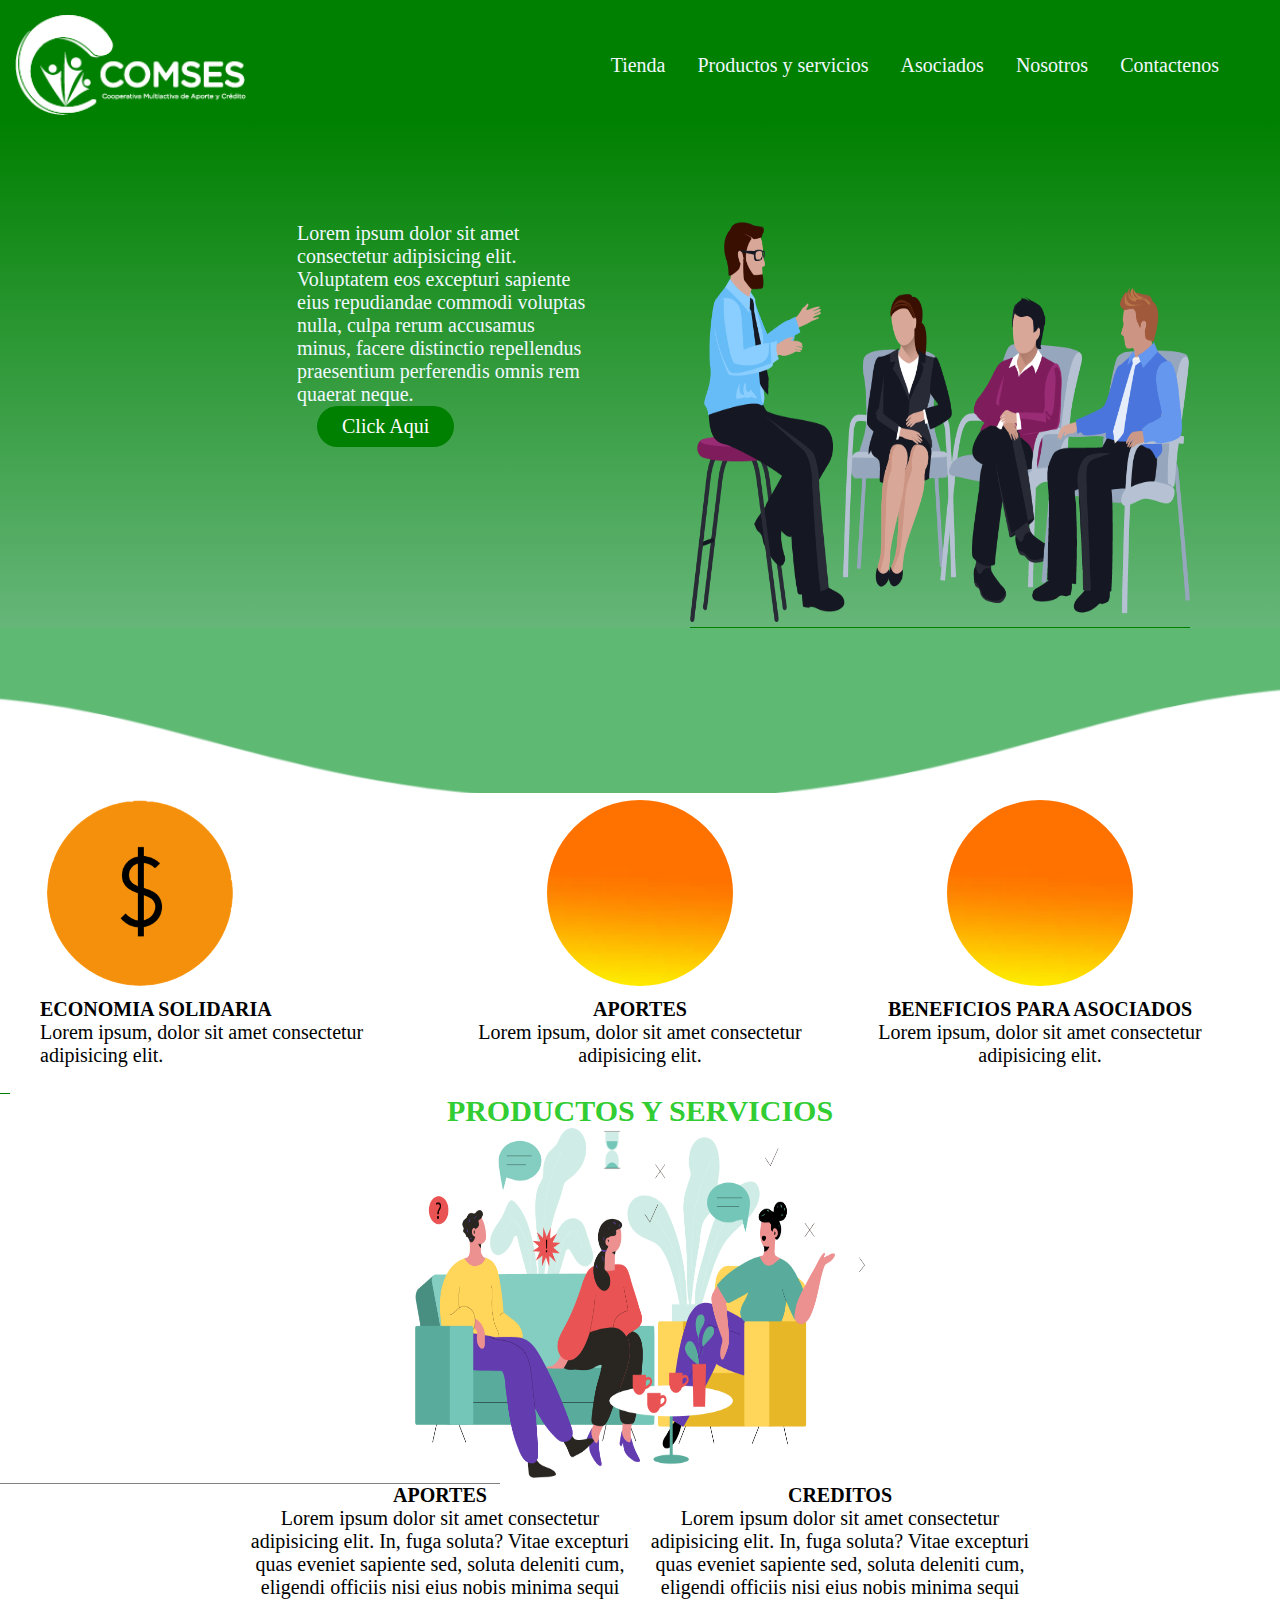
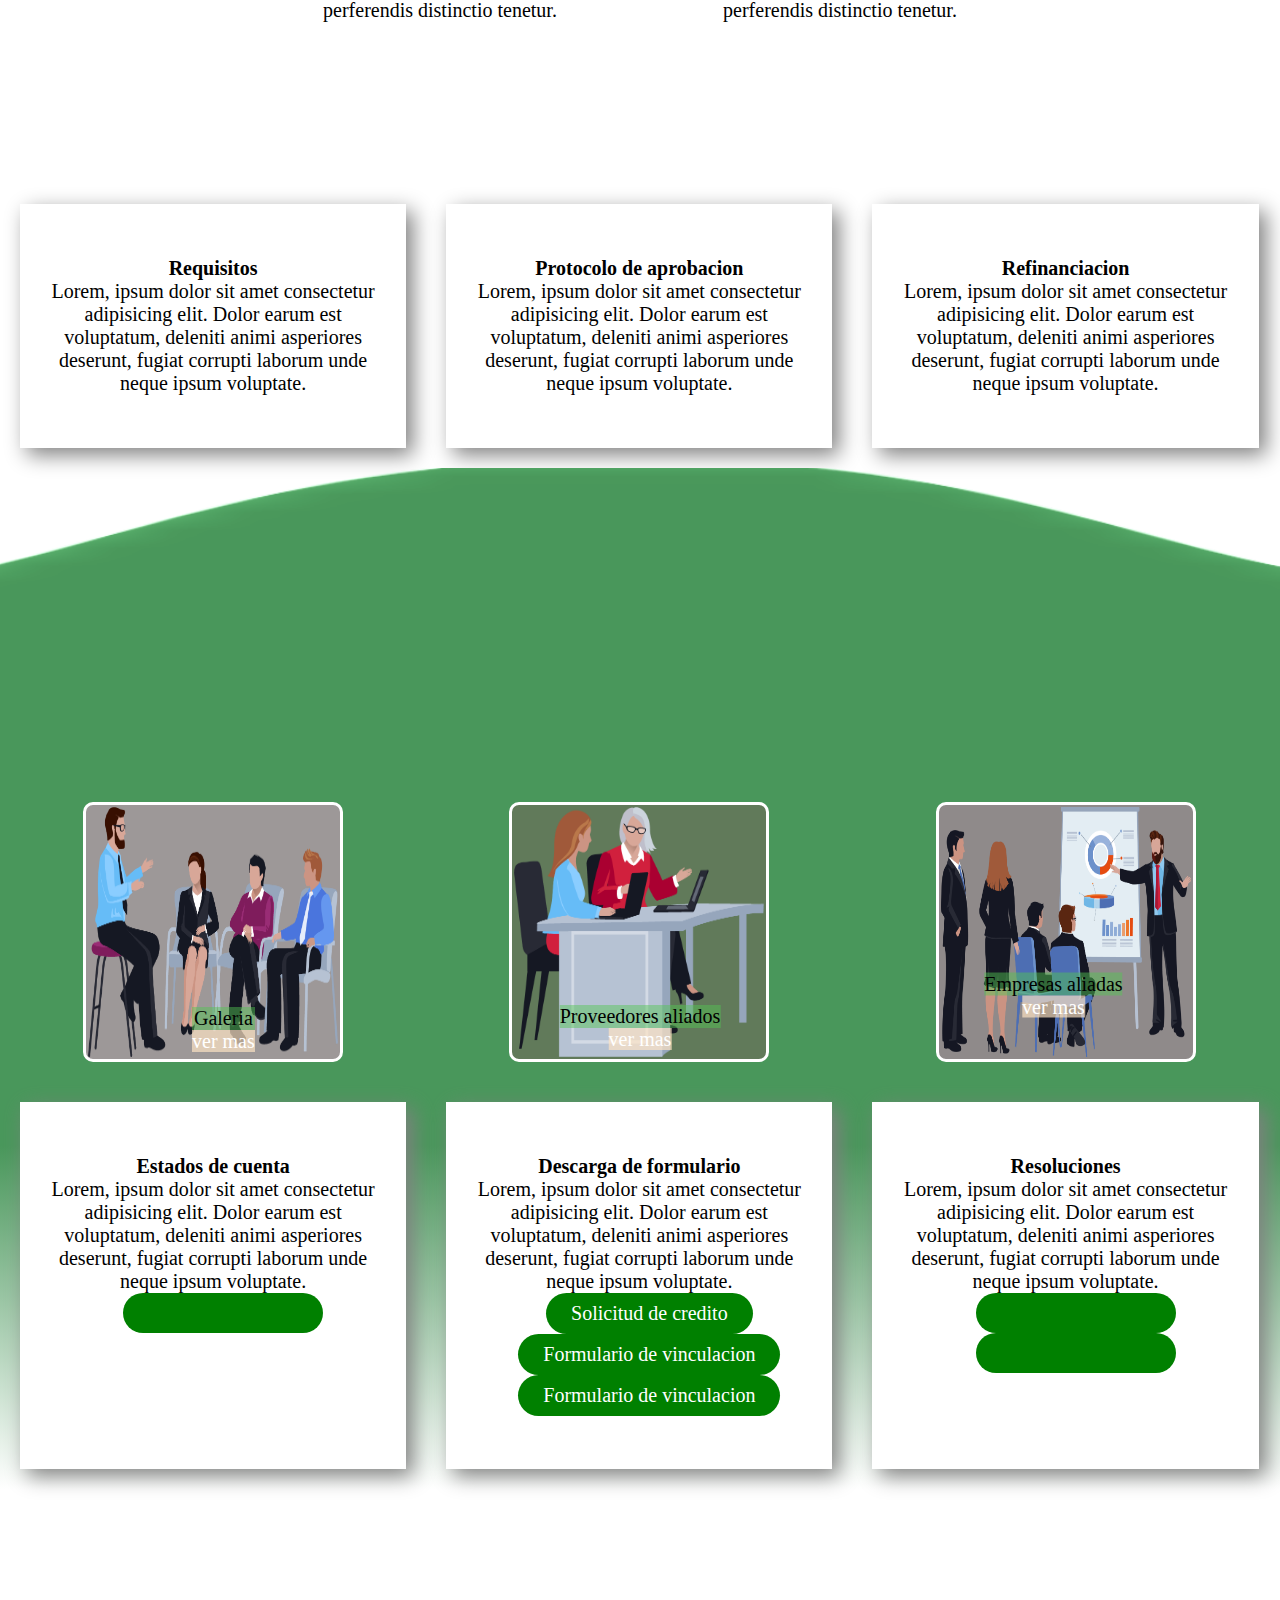
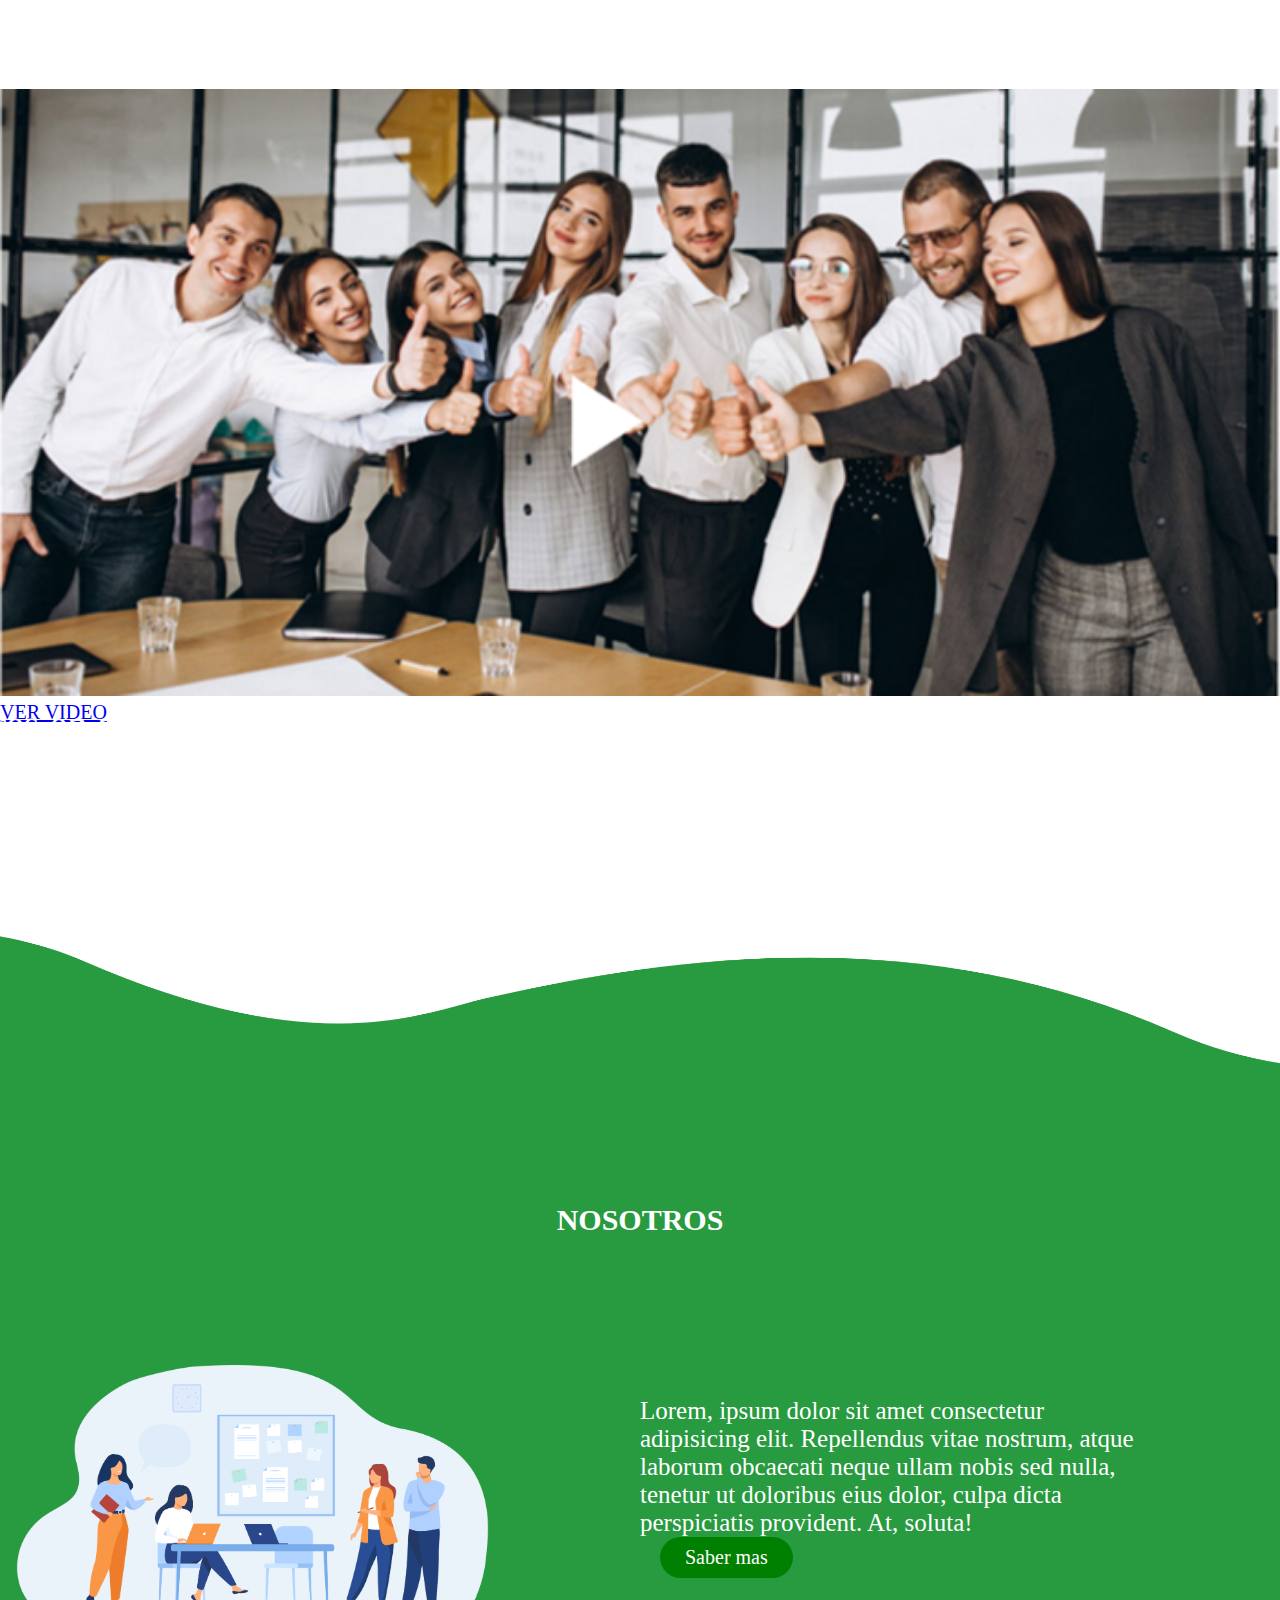
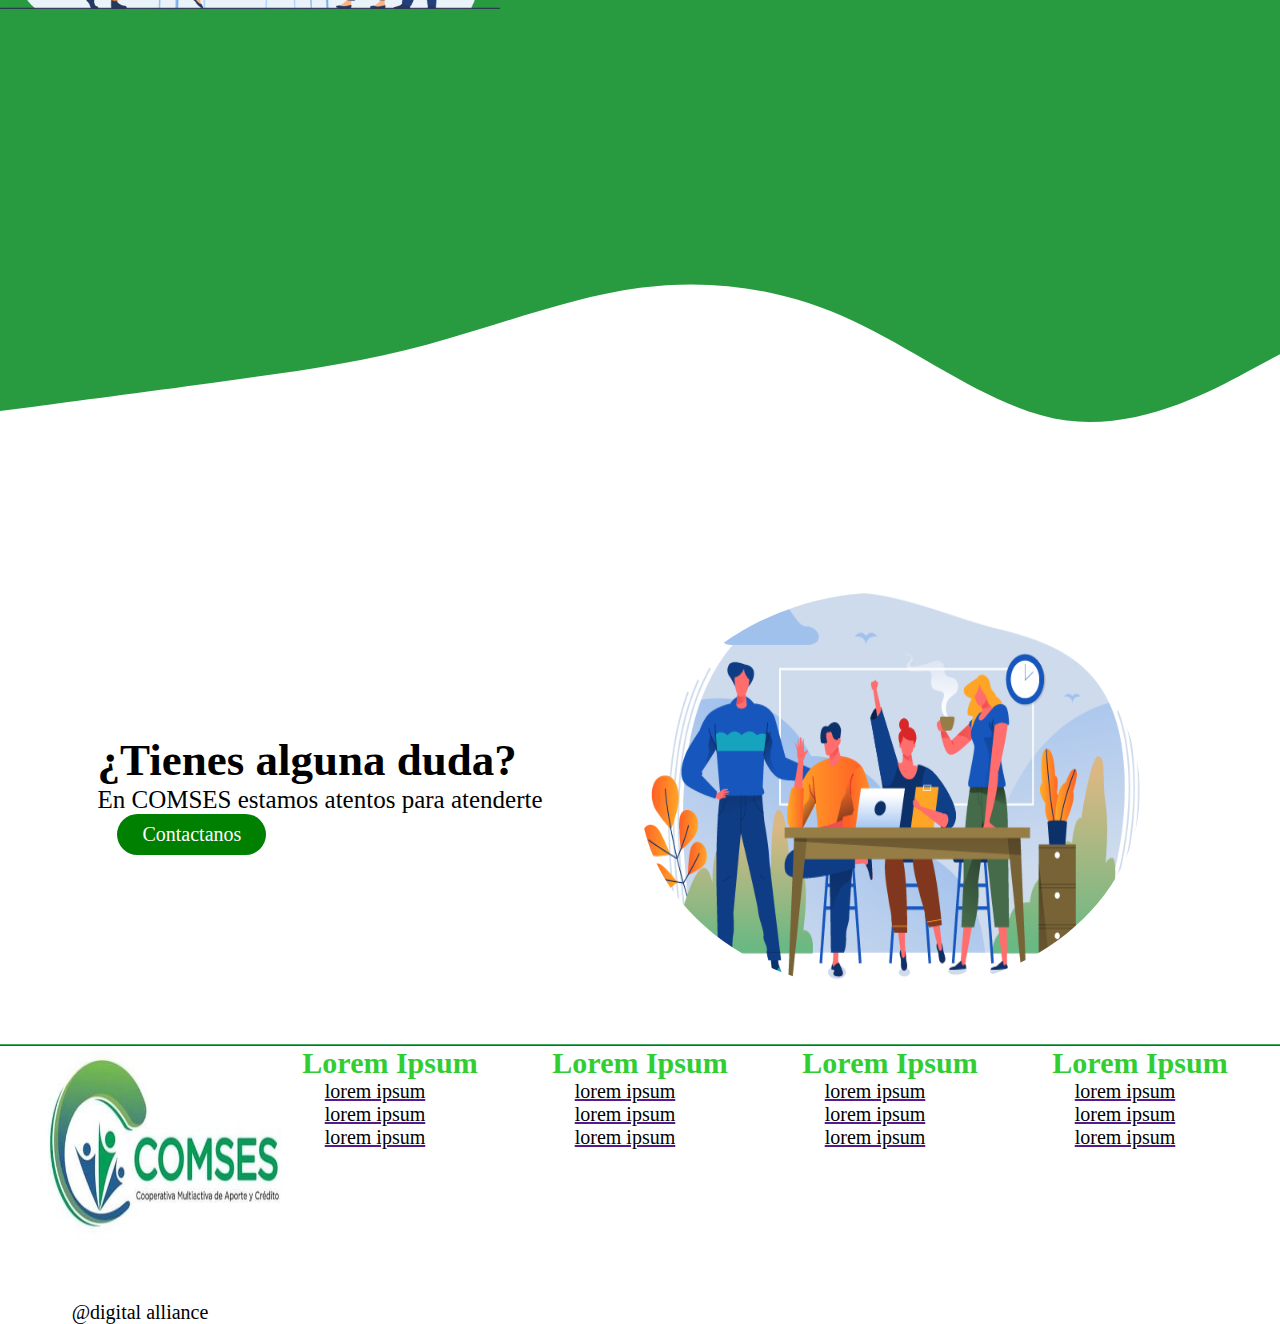
<file: index.html>
<!DOCTYPE html>
<html lang="en">
<head>
    <meta charset="UTF-8">
    <meta http-equiv="X-UA-Compatible" content="IE=edge">
    <meta name="viewport" content="width=device-width, initial-scale=1.0">
    <title>COMSES</title>
    <link rel="stylesheet" href="style.css">

</head>
<body>
    
    <header class="header">
        <div class="logo">
            <img src="LOGO MON.png" alt="" >
        </div>
        <nav>
            <ul class="items">
                <li><a href="#">Tienda</a></li>
                <li><a href="#">Productos y servicios</a></li>
                <li><a href="#">Asociados</a></li>
                <li><a href="#">Nosotros</a></li>
                <li><a href="#">Contactenos</a></li>
            </ul>
        </nav>
    </header>
    <section class="contenedor1">
        <div class="bg_color"></div>
        <div class="wave"></div>

        <div class="parrafo">
            <p>Lorem ipsum dolor sit amet consectetur adipisicing elit. Voluptatem eos excepturi sapiente eius repudiandae commodi voluptas nulla, culpa rerum accusamus minus, facere distinctio repellendus praesentium perferendis omnis rem quaerat neque.</p>
            <button >Click Aqui</button>
        </div>
        <div class="banner">
            <img src="Index comses.png" alt="" height="400px" width="500px">
            <hr width="500px">
        </div>
        
    </section>
    <div class="wave">
        <img src="wavy/wd11.png" alt="">
    </div>
    <section id="informacion">
        <div class="trContenedor">
            <div class="imaformacion1">
                <img src="signopeso.png" alt="segundafoto">
                <h3>ECONOMIA SOLIDARIA</h3>
                <p>Lorem ipsum, dolor sit amet consectetur adipisicing elit.</p>
            </div>
            <div class="imaformacion2">
                <img src="degradado.jfif" alt="segundafoto">
                <h3>APORTES</h3>
                <p>Lorem ipsum, dolor sit amet consectetur adipisicing elit.</p>
            </div>
            <div class="imaformacion3">
                <img src="degradado.jfif" alt="segundafoto">
                <h3>BENEFICIOS PARA ASOCIADOS</h3>
                <p>Lorem ipsum, dolor sit amet consectetur adipisicing elit.</p>
            </div>
        </div>
    </section>
    
    <section>
        <hr width="10px" style="color: red;">
    </section>
    <section class="parrafos">
        <div class="informacion2">
            <h1>PRODUCTOS Y SERVICIOS</h1>
            <img src="Servicios comses.png" alt="" height="400px" width="500px">
            <hr class="lineap">
        </div>
        <section id="Informaci2">
            <div class="trContene2">
                <div class="imaformaci1">
                    <h4>APORTES</h4>
                    <p>Lorem ipsum dolor sit amet consectetur adipisicing elit. In, fuga soluta? Vitae excepturi quas eveniet sapiente sed, soluta deleniti cum, eligendi officiis nisi eius nobis minima sequi perferendis distinctio tenetur.</p>
                </div>
                <div class="imaformaci2">
                    <h4>CREDITOS</h4>
                    <p>Lorem ipsum dolor sit amet consectetur adipisicing elit. In, fuga soluta? Vitae excepturi quas eveniet sapiente sed, soluta deleniti cum, eligendi officiis nisi eius nobis minima sequi perferendis distinctio tenetur.</p>
                </div>
            </div>
        </section>
    </section>
    <section class="seccione3">
        <div class="secciones">
            <h3>Requisitos</h3>
            <p>Lorem, ipsum dolor sit amet consectetur adipisicing elit. Dolor earum est voluptatum, deleniti animi asperiores deserunt, fugiat corrupti laborum unde neque ipsum voluptate.</p>
        </div>
        <div class="secciones">
            <h3>Protocolo de aprobacion</h3>
            <p>Lorem, ipsum dolor sit amet consectetur adipisicing elit. Dolor earum est voluptatum, deleniti animi asperiores deserunt, fugiat corrupti laborum unde neque ipsum voluptate.</p>
        </div>
        <div class="secciones">
            <h3>Refinanciacion</h3>
            <p>Lorem, ipsum dolor sit amet consectetur adipisicing elit. Dolor earum est voluptatum, deleniti animi asperiores deserunt, fugiat corrupti laborum unde neque ipsum voluptate.</p>
        </div>
    </section>
    <section>
        <div class="wave">
            <img src="./wavy/wd12.png" alt="">
        </div>
    </section>
    <section class="seccione6">
        <div class="seccion3">
            <div class="container1">
                <div class="foto1">
                    <img src="Index comses.png" alt="">
                </div>
                <div class="texto-encima1">
                    <p>Galeria</p>
                    <a href="">ver mas</a>
                </div>
            </div>
            <div class="container2">
                <div class="foto2">
                    <img src="Index comses 2.png" alt="">
                </div>
                <div class="texto-encima">
                    <p>Proveedores aliados</p>
                    <a href="">ver mas</a>
                </div>
            </div>
            <div class="container3">
                <div class="foto3">
                    <img src="index2.png" alt="">
                </div>
                <div class="texto-encima3">
                    <p>Empresas aliadas</p>
                    <a href="">ver mas</a>
                </div>
                
            </div>

        </div>
        <div class="seccione3">
            <div class="secciones">
                <h3>Estados de cuenta</h3>
                <p>Lorem, ipsum dolor sit amet consectetur adipisicing elit. Dolor earum est voluptatum, deleniti animi asperiores deserunt, fugiat corrupti laborum unde neque ipsum voluptate.</p>
                <button class="btnSin"> <span> </span> </button>
            </div>
    
            <div class="secciones">
                <h3>Descarga de formulario</h3>
                <p>Lorem, ipsum dolor sit amet consectetur adipisicing elit. Dolor earum est voluptatum, deleniti animi asperiores deserunt, fugiat corrupti laborum unde neque ipsum voluptate.</p>
                <button >Solicitud de credito</button>
                <button >Formulario de vinculacion</button>
                <button >Formulario de vinculacion</button>
            </div>
    
            <div class="secciones">
                <h3>Resoluciones</h3>
                <p>Lorem, ipsum dolor sit amet consectetur adipisicing elit. Dolor earum est voluptatum, deleniti animi asperiores deserunt, fugiat corrupti laborum unde neque ipsum voluptate.</p>
                <button class="btnSin"> <span> </span> </button>
                <button class="btnSin"> <span> </span> </button>
            </div>
        </div>
    </section>
    
    <section class="granvideo">
        <!--<p class="asociadot">Vinculate a los cursos libres en <b class="span">nuestra cooperativa</b></p>-->
        <div class="video">
            <img src="./bannervideo.jpg.png" alt="">
            <div class="centervideo">
                <a  class="texvideo" href="#">VER VIDEO</a>
                <p>Vinculate a los cursos libres en nuestra cooperativa</p>
            </div>

        </div>
    </section>
    <div class="wave">
        <img src="./wavy/imawd.png" alt="">
    </div>
    <div class="titulo">
        <h1>NOSOTROS</h1>
    </div>
    <section class="contenedo2">
        <div class="fotografia">
            <img class="imagengra" src="INDEX NOSOTROS.png" alt="">
        </div>
        <div class="fotografia">
            <p class="texto1">Lorem, ipsum dolor sit amet consectetur adipisicing elit. Repellendus vitae nostrum, atque laborum obcaecati neque ullam nobis sed nulla, tenetur ut doloribus eius dolor, culpa dicta perspiciatis provident. At, soluta!</p>
            <a href="#" class="botons"><button>Saber mas</button></a>
        </div>
    </section>
    <div class="wave">
        <svg xmlns="http://www.w3.org/2000/svg" viewBox="0 0 1440 320"><path fill=" #289a40" fill-opacity="1" d="M0,224L40,218.7C80,213,160,203,240,192C320,181,400,171,480,149.3C560,128,640,96,720,85.3C800,75,880,85,960,122.7C1040,160,1120,224,1200,234.7C1280,245,1360,203,1400,181.3L1440,160L1440,0L1400,0C1360,0,1280,0,1200,0C1120,0,1040,0,960,0C880,0,800,0,720,0C640,0,560,0,480,0C400,0,320,0,240,0C160,0,80,0,40,0L0,0Z"></path></svg>
    </div>
    <section class="contactar">
        <div class="secContactar">
            <div class="Contactenos">
                <h1>¿Tienes alguna duda?</h1>
                <p>En COMSES estamos atentos para atenderte</p>
                <button>Contactanos</button>
                <!--<div class="botoncon">
                    <a  href="#">Contáctanos</a> 
                </div>-->
            </div>
            <div class="contactaImagen">
                <img src="./4chicostrabajando.png" alt="contactenos">

            </div>
        </div>
    
    <hr>
    <footer>
        <div class="enlaces">
            <figure>
                <img src="logo2.jpeg" alt="" width="250px" height="200px">
            </figure>
        </div>
        <div class="enlaces">
            <h1>Lorem Ipsum</h1>
            <ul class="iEnlaces">
                <a href=""><li>lorem ipsum</li></a>
                <a href=""><li>lorem ipsum</li></a>
                <a href=""><li>lorem ipsum</li></a>
            </ul>
        </div>
        <div class="enlaces">
            <h1>Lorem Ipsum</h1>
            <ul class="iEnlaces">
                <a href=""><li>lorem ipsum</li></a>
                <a href=""><li>lorem ipsum</li></a>
                <a href=""><li>lorem ipsum</li></a>
            </ul>
        </div>
        <div class="enlaces">
            <h1>Lorem Ipsum</h1>
            <ul class="iEnlaces">
                <a href=""><li>lorem ipsum</li></a>
                <a href=""><li>lorem ipsum</li></a>
                <a href=""><li>lorem ipsum</li></a>
            </ul>
        </div>
        <div class="enlaces">
            <h1>Lorem Ipsum</h1>
            <ul class="iEnlaces">
                <a href=""><li>lorem ipsum</li></a>
                <a href=""><li>lorem ipsum</li></a>
                <a href=""><li>lorem ipsum</li></a>
            </ul>
        </div>
        @digital alliance
    </footer>
</body>
</html>
</file>
<file: style.css>
*{
    box-sizing: border-box;
    padding: 0;
    margin: 0;
    font-family: 'Times New Roman', Times, serif;
    font-size: 20px;
}
body{
    background-color:white;
}
header{
   /* background-repeat: no-repeat;
    background-attachment: fixed;*/
    display: flex;
    flex-wrap:wrap;
    justify-content: space-between;
    align-items: center;
    height: 120px;
    padding: 15px ;
    background-color: green;
    font-size: 70px;
    width: 100%;
}
.logo{
    display: flex;
    align-items: center;
}
.logo img{
    height: 100px;
    margin-right: 10px;
}
.items{
    display: flex;
    list-style:none;
    color: aliceblue;
    margin-right: 30px;
}
.items li{
    border-radius: 2px;
    margin: 0;
}
.items li a{
    padding: 10px 16px;
    text-decoration: none;
    font-size: 20px;
    color: aliceblue;
}


.contenedor1{
    display: grid;
    justify-content:center;
    top: 600px;
    grid-gap: 100px;
    grid-template-columns: repeat(2, minmax(100px, 293px));
    grid-template-rows: 2px;
    background: linear-gradient(green, #66b679);
    min-width: 300px;
}
.contenedor1 .parrafo{
    color: aliceblue;

}
.contenedor1 .parrafo button{
    margin-left: 20px;
    font-weight: 100;
    color: white;
    padding: 9px 25px;
    background:green;
    border: none;
    border-radius: 50px;
    cursor: pointer;
}
.wave{
    display: flex;
    flex-wrap: wrap;
    min-width: 250px;
}
.wave img{
    width:100%;
}
#informacion{
    background: rgb(255, 255, 255);
    color: rgb(0, 0, 0);
}
button{
    margin-left: 20px;
    font-weight: 100;
    color: white;
    padding: 9px 25px;
    background:green;
    border: none;
    border-radius: 50px;
    cursor: pointer;
}
.trContenedor{
    display: flex;
    flex-wrap: wrap;
    justify-content: center;
    
}

.imaformacion1 img{
    width: 200px;
    height: 200px;
    left: 220px;
    top: 946px;
    border-radius: 60%;
    border: 7px solid #fff;
    
}
.imaformacion1{
    background: rgb(255, 255, 255);
    color: rgb(0, 0, 0) 75%;
    left: 0px;
    top: 869px;
    width: 400px;
    height: 300px;
    left: 0px;
    top: 869px;
    justify-content: center;

}
.imaformacion2{
    background: rgb(255, 255, 255);
    color: #000000 30%;
    left: 0px;
    top: 869px;
    width: 400px;
    height: 300px;
    left: 0px;
    top: 869px;
    text-align: center;

}
.imaformacion2 img{
    width: 200px;
    height: 200px;
    left: 220px;
    top: 946px;
    border-radius: 60%;
    border: 7px solid #fff;
}
.imaformacion3{
    background: rgb(255, 255, 255);
    color: #000000 12%;
    left: 0px;
    top: 869px;
    width: 400px;
    height: 300px;
    left: 0px;
    top: 869px;
    text-align: center;
}
.imaformacion3 img{
    width: 200px;
    height: 200px;
    left: 220px;
    top: 946px;
    border-radius: 60%;
    border: 7px solid #fff;
}

h1{
    color: limegreen;
    font-size: 30px;
}
.parrafos .informacion2{
    text-align: center;
}
.parrafos .informacion2 img{
    height:350px; 
    width:450px;
}

#Informaci2{
    background: rgb(255, 255, 255);
    color: rgb(0, 0, 0);
}
.trContene2{
    display: flex;
    flex-wrap: wrap;
    justify-content: center;
    
}

.imaformaci1{
    background: rgb(255, 255, 255);
    color: rgb(0, 0, 0) 75%;
    left: 0px;
    top: 869px;
    width: 400px;
    height: 300px;
    left: 0px;
    top: 869px;
    text-align: center;

}
.imaformaci2{
    background: rgb(255, 255, 255);
    color: #000000 30%;
    left: 0px;
    top: 869px;
    width: 400px;
    height: 300px;
    left: 0px;
    top: 869px;
    text-align: center;

}
.seccione3{
    display: grid;
    grid-template-columns: repeat(3, 33.3%);
    text-align: center;
    
}
.secciones{
    background-color:rgb(255, 255, 255);
    margin: 20px;
    border: 3px solid white;
    box-shadow:  7px 7px 20px #808080;
    padding: 50px 20px;

}
.seccione6{
    display: grid;
	grid-row-gap: 150px;
    background: linear-gradient( #49975b 60%, #fff) ;
}
.seccion3{
    display: grid;
    grid-template-columns: repeat(3, 33.3%);
    overflow: hidden;
    position: relative;
    border-radius: 20px;
    justify-items: center;
    top: 50%;
}
.container1, .container2, .container3{
    margin: 20px;
    border: 3px solid white;
    border-radius: 10px;

}
.texto-encima{
    position: absolute;
    text-align: center;
    top: 82%;
    left: 50%;
    transform: translate(-50%, -50%);
}
.texto-encima1{
    position:absolute;
    top: 75%;
    left: 15%;
    text-align: center;
    
}

.texto-encima3{
    position: absolute;
    top: 75%;
    left: 85%;
    text-align: center;
    transform: translate(-75%, -75%);
}

.texto-encima p{
    
    background-color: rgba(82, 198, 82, 0.462);
}
.texto-encima1 p{
    background-color: rgba(82, 198, 82, 0.462);
}
.texto-encima3 p{
    background-color: rgba(82, 198, 82, 0.462);
}
.seccione6 .seccion3 a{
    background-color: rgba(255, 228, 196, 0.679);
    color: white;
    text-decoration: none;
}
.seccione6 .seccion3 .container1{
    width: 260px;
    height: 260px;
    background-color: rgb(157, 152, 152);
}
.seccione6 .seccion3 .container1 img{
    width: 250px;
    height: 250px;
    margin: 2px;

}
.seccione6 .seccion3 .container2 img{
    width: 250px;
    height: 250px;
    margin: 2px;

}
.seccione6 .seccion3 .container2{
    width: 260px;
    height: 260px;
    background-color: rgb(97, 122, 90);
}
.seccione6 .seccion3 .container3 img{
    width: 250px;
    height: 250px;
    margin: 2px;

}
.seccione6 .seccion3 .container3{
    width: 260px;
    height: 260px;
    background-color: rgb(143, 138, 138);
}
.titulo h1{
    background-color:#289a40 ;
    color: white;
    text-align: center;
}

.video{
    width: 100%;
    overflow: hidden;
    position: relative;
    margin: 200px auto;
    
}
.video img{
    width: 100%;
    height: 100%;
}
.video p{
    font-size: 2rem;
    color: #fff;
    position: absolute;
    top: 50;
    left: 5;
    transform: translate(-50%, -50%);
}
.contenedo2{
    display: grid;
    grid-template-columns: repeat(2, 1fr);
    top:668px;
    background-color: #289a40;
    height: 575px;
}
.contenedo2 .texto1{
    color: #fff;
    font-size: 25px;

}
.fotografia{
    display: flex;
    flex-direction: column;
    justify-content: center;
    width: 500px;
    height: 500px;

}
.secContactar{
    display: grid;
    grid-template-columns: 1fr 1fr;
    /* width: 85%; */
    margin: 0 auto;
    align-items: center;
    margin-top: 48px;
    border-bottom:1px solid #3fab5f;
    height: 500px;
}

.contactaImagen img{
    width: 100%;
    height: 400px;
    border-radius: 50%;
}

.contactaImagen{
    border-radius: 50%;
    width:500px;
}

.Contactenos{
    margin: 0 auto;
}

.Contactenos h1{

    font-size: 45px;
    color: #000;
}

.Contactenos p{
    font-size: 25px;
}
.btnSin{
    width: 200px; 
    height: 40px;
}
hr{
    height: 1px;
    background-color: green;
    border: none;
}
.lineap{
    background-color: gray;
    width: 500px;
    justify-content: center;
}
footer{
    display: grid;
    grid-template-columns: repeat(5, 200px);
    justify-content: center;
    grid-gap: 50px;
    text-align: center;

}
footer .enlaces .iEnlaces li{
    list-style:none;
    text-decoration: none;
    color: #000;
    margin-right: 30px;
    top: 20px;
    
}

.iEnlaces li a{
    text-decoration:none;
    font-size: 20px;
    color: #000;
}
</file>
